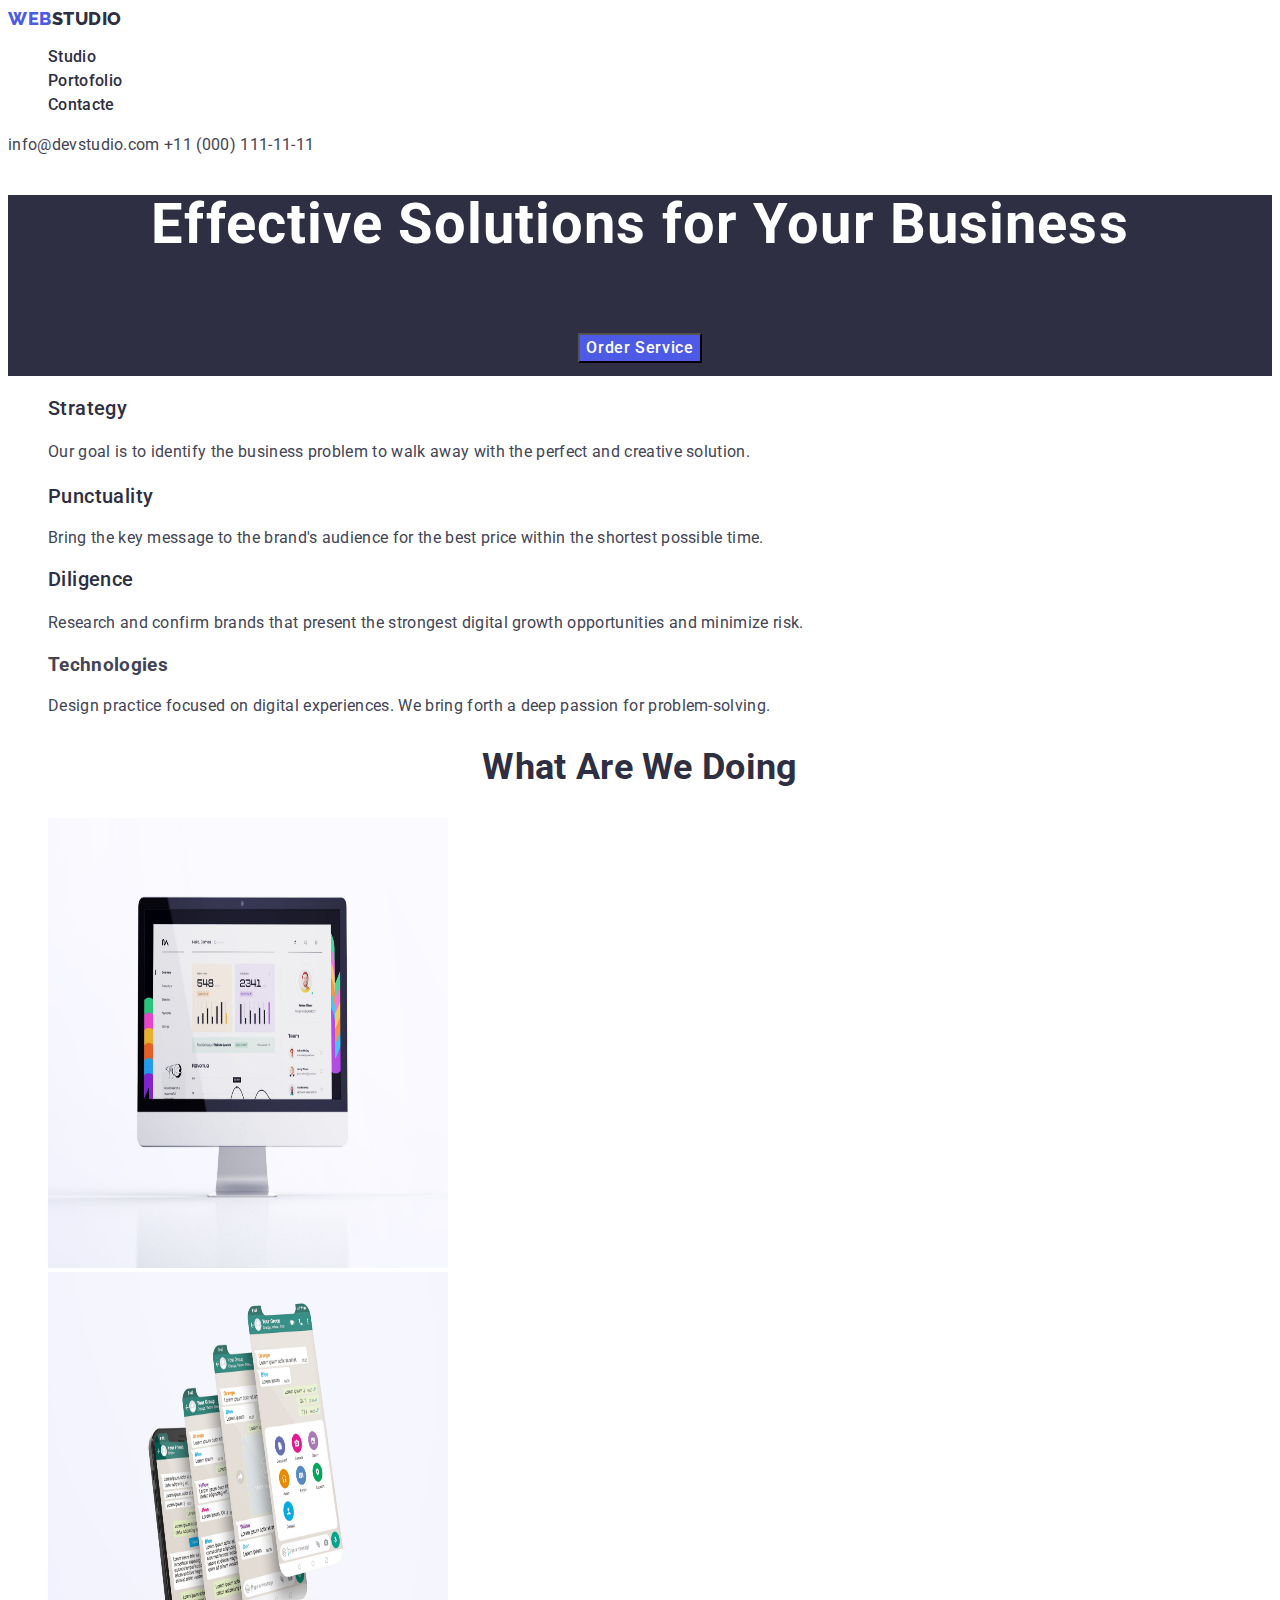
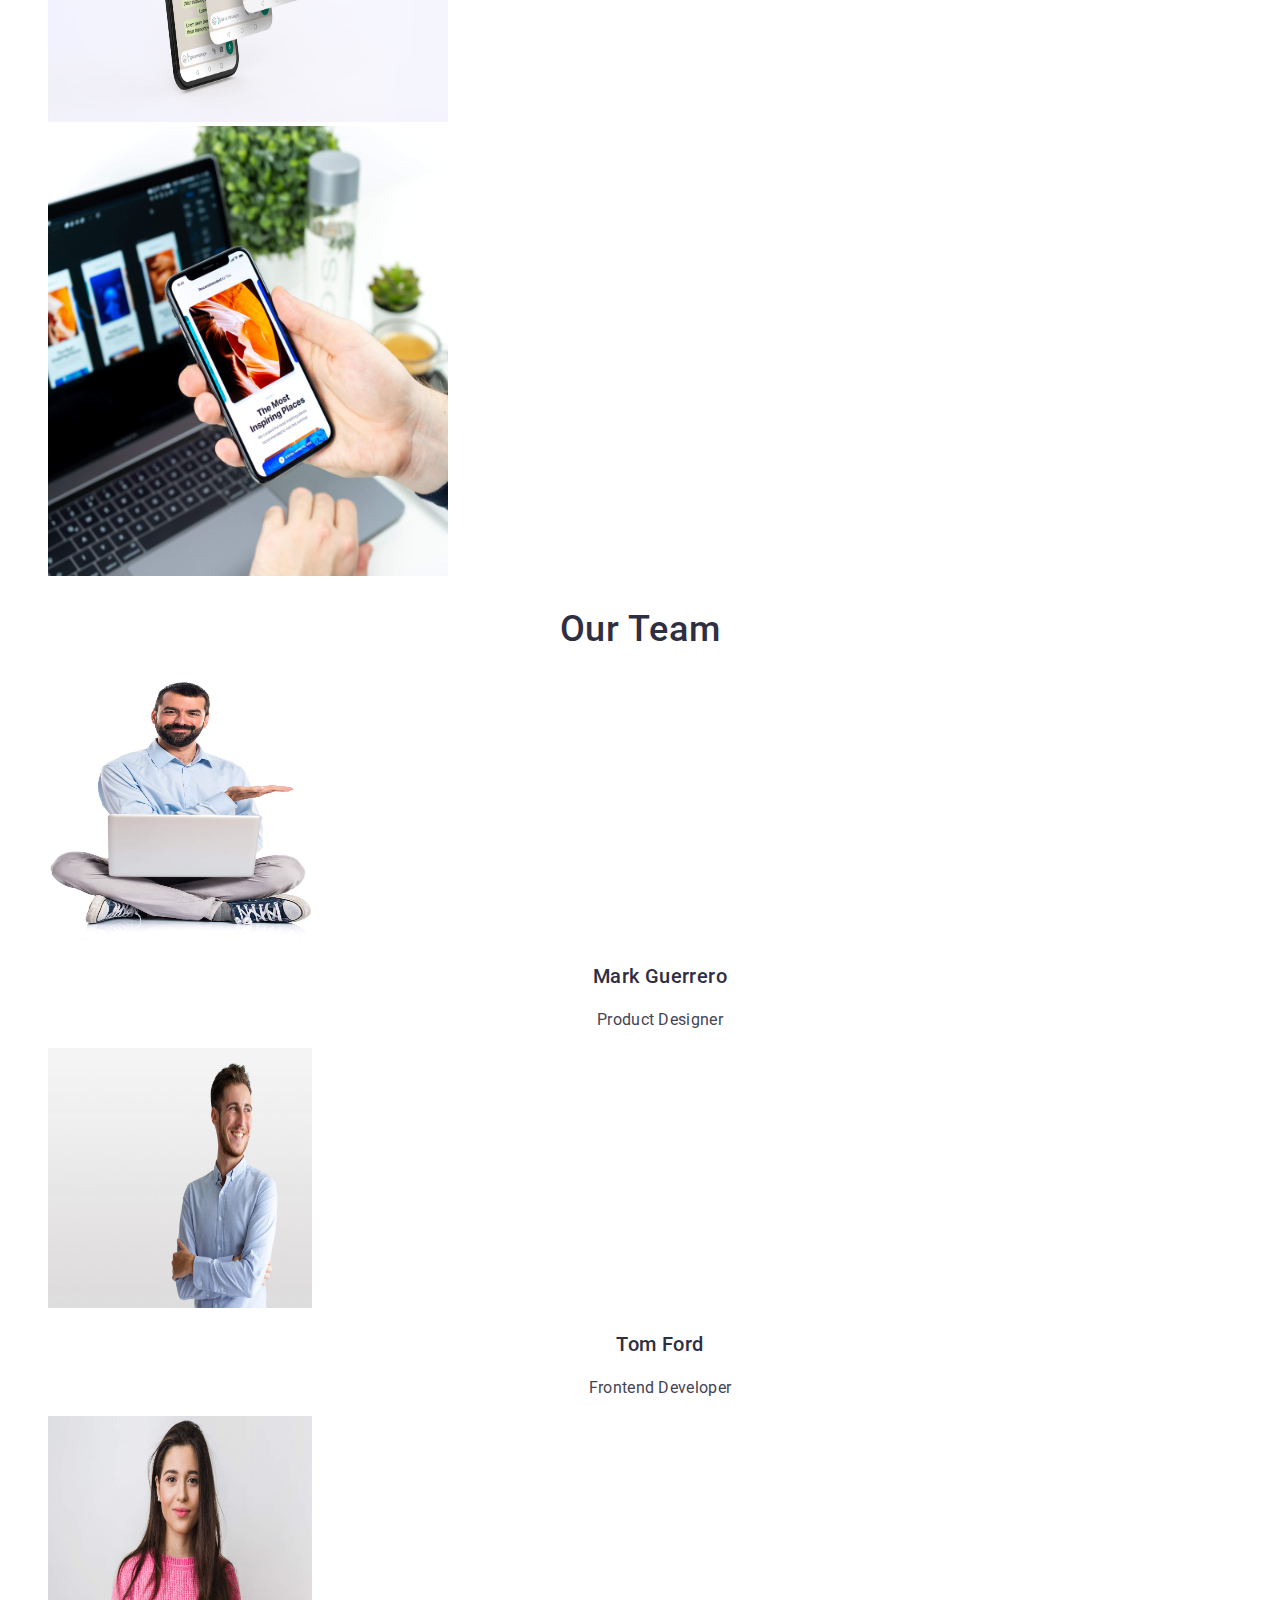
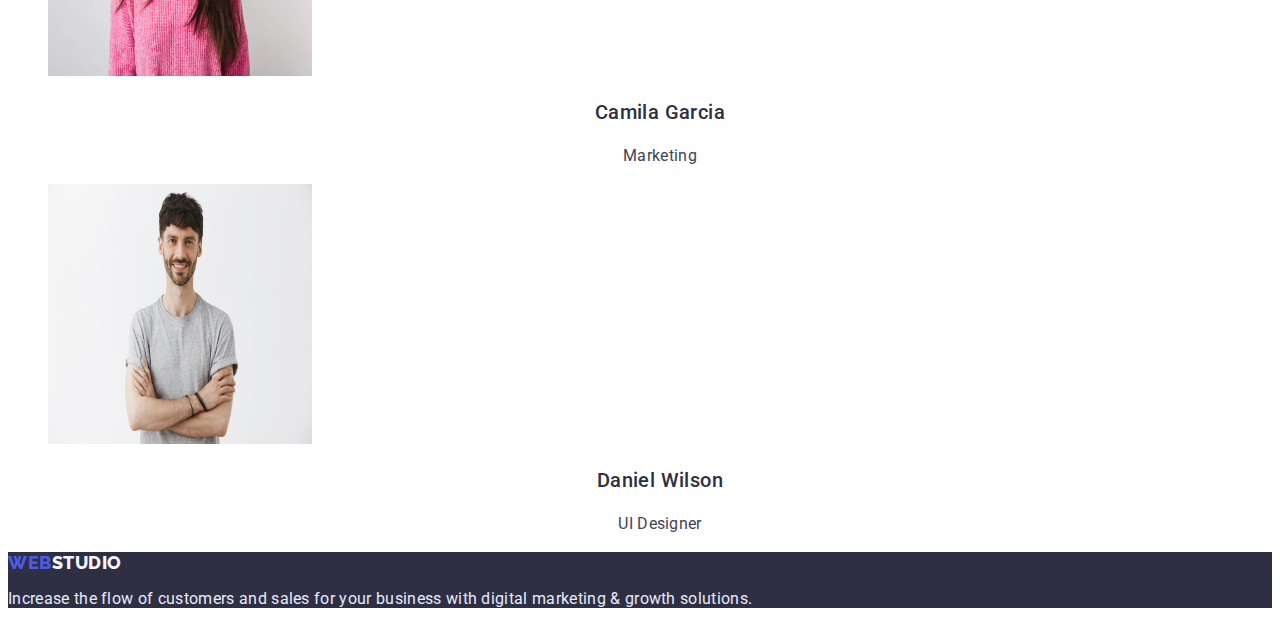
<file: index.html>
<!DOCTYPE html>
<html lang="en">
<head>
    <meta charset="UTF-8">
    <meta name="viewport" content="width=device-width, initial-scale=1.0">
    <title>STUDIO</title>
    <link rel="preconnect" href="https://fonts.googleapis.com" />
    <link rel="preconnect" href="https://fonts.gstatic.com" crossorigin />
    <link
      href="https://fonts.googleapis.com/css2?family=Raleway:wght@800&family=Roboto:wght@400;500;700;900&display=swap"
      rel="stylesheet"
    />
    <link rel="stylesheet" href="./css/styles.css" />
</head>
<body>
    <!-- Header-ul paginii -->
    <header class="header">
        <!--Logoul-->
        <a class="header-logo link" href="./index.html">
            WEB <span>STUDIO</span>
        </a>
        <!-- Nav-barul din partea superioară a paginii -->
        <nav>
            <!-- Link-urile spre celelalte pagini -->
            <ul class="header list">
                <li class="header-studio"><a class="header-studio link" href="./index.html">Studio</a></li>
                <li class="header-studio"><a class="header-studio link" href="./portofolio.html">Portofolio</a></li>
                <li class="header-studio"><a class="header-studio link" href="./contacte.html">Contacte</a></li>
            </ul>
        </nav>
        <!-- Sectiunea contacte -->
        <address class="address-list">
            <span class="address list">
                <a class="address link" href="mailto:info@devstudio.com">info@devstudio.com</a>
            </span>
            <span class="address list">
                <a class="address link" href="tel:+110001111111">+11 (000) 111-11-11</a>
            </span>
        </address>
    </header>
    <!--Corpul paginii-->
    <main>
        <!--Sectiunea 1-->
        <section class="heading">
             <!-- Motto-ul și butonul pentru comenzi -->
             <h1 class="heading-caption">Effective Solutions for Your Business</h1>
             <button class="heading-btn" type="button">Order Service</button>
        </section>
        <!--Sectiunea 2-->
        <section class="hero">
            <!--Lista cu Principalele calitati ale firmei-->
            <ul class="hero list">
                <li>
                    <h3 class="hero-heading">Strategy</h3>
                    <p class="hero-paragraph">Our goal is to identify the business problem to walk away with the perfect and creative solution.</p>
                </li>
                <li>
                    <h3 class="hero-heading">Punctuality</h3>
                    <p>Bring the key message to the brand's audience for the best price within the shortest possible time.</p>
                </li>
                <li>
                    <h3 class="hero-heading">Diligence</h3>
                    <p class="hero-paragraph">Research and confirm brands that present the strongest digital growth opportunities and minimize risk.</p>
                </li>
                <li>
                    <h3>Technologies</h3>
                    <p class="hero-paragraph">Design practice focused on digital experiences. We bring forth a deep passion for problem-solving.</p>
                </li>
            </ul>
        </section>
        <!--Sectiunea 3-->
        <section>
            <!-- titlul secțiunii -->
            <h2 class="headline">What are we doing</h2>
            <!--Lista cu imaginile ce prezinta produsele-->
            <ul class="main-photo list">
                <li>
                    <img src="./images/product1.jpg" alt="Aplicații web pentru desktop" width="400" height="450">
                </li>
                <li>
                    <img src="./images/product2.jpg" alt="Aplicații web pentru mobil" width="400" height="450">
                </li>
                <li>
                    <img src="./images/product3.jpg" alt="Aplicații web multiplatfotmă" width="400" height="450">
                </li>
            </ul>
        </section>
        <!--Sectiunea 4-->
        <section>
            <h2 class="subtitle">Our Team</h2>
            <!-- Carusel cu imagini -->
            <ul class="main-persone list">
                <li>
                    <article>
                        <img src="./images/mt1.jpg" alt="Membru echipă" width="264" height="260">
                        <div>
                            <p class="subtitle-name">Mark Guerrero</p>
                            <p class="subtitle-paragraph">Product Designer</p>
                        </div>
                    </article>
                </li>
                <li>
                    <article>
                        <img src="./images/mt2.jpg" alt="Membru echipă" width="264" height="260">
                        <div>
                            <p class="subtitle-name">Tom Ford</p>
                            <p class="subtitle-paragraph">Frontend Developer</p>
                        </div>
                    </article>
                </li>
                <li>
                    <article>
                        <img src="./images/mt3.jpg" alt="Membru echipă" width="264" height="260">
                        <div>
                            <p class="subtitle-name">Camila Garcia</p>
                            <p class="subtitle-paragraph">Marketing</p>
                        </div>
                    </article>
                </li>
                <li>
                    <article>
                        <img src="./images/mt4.jpg" alt="Membru echipă" width="264" height="260">
                        <div>
                            <p class="subtitle-name">Daniel Wilson</p>
                            <p class="subtitle-paragraph">UI Designer</p>
                        </div>
                    </article>
                </li>
            </ul>   
        </section>
    </main>
    <!--Subsolul paginii-->
    <footer class="footer">
        <!-- Logo -->
        <a class="footer-logo link" href="./index.html">
            WEB <span class="footer-logo-studio">STUDIO</span>
        </a>
        <!--Deziderat-->
        <p class="footer-text">Increase the flow of customers and sales for your business with digital marketing & growth solutions.</p>
    </footer>
</body>
</html>
</file>
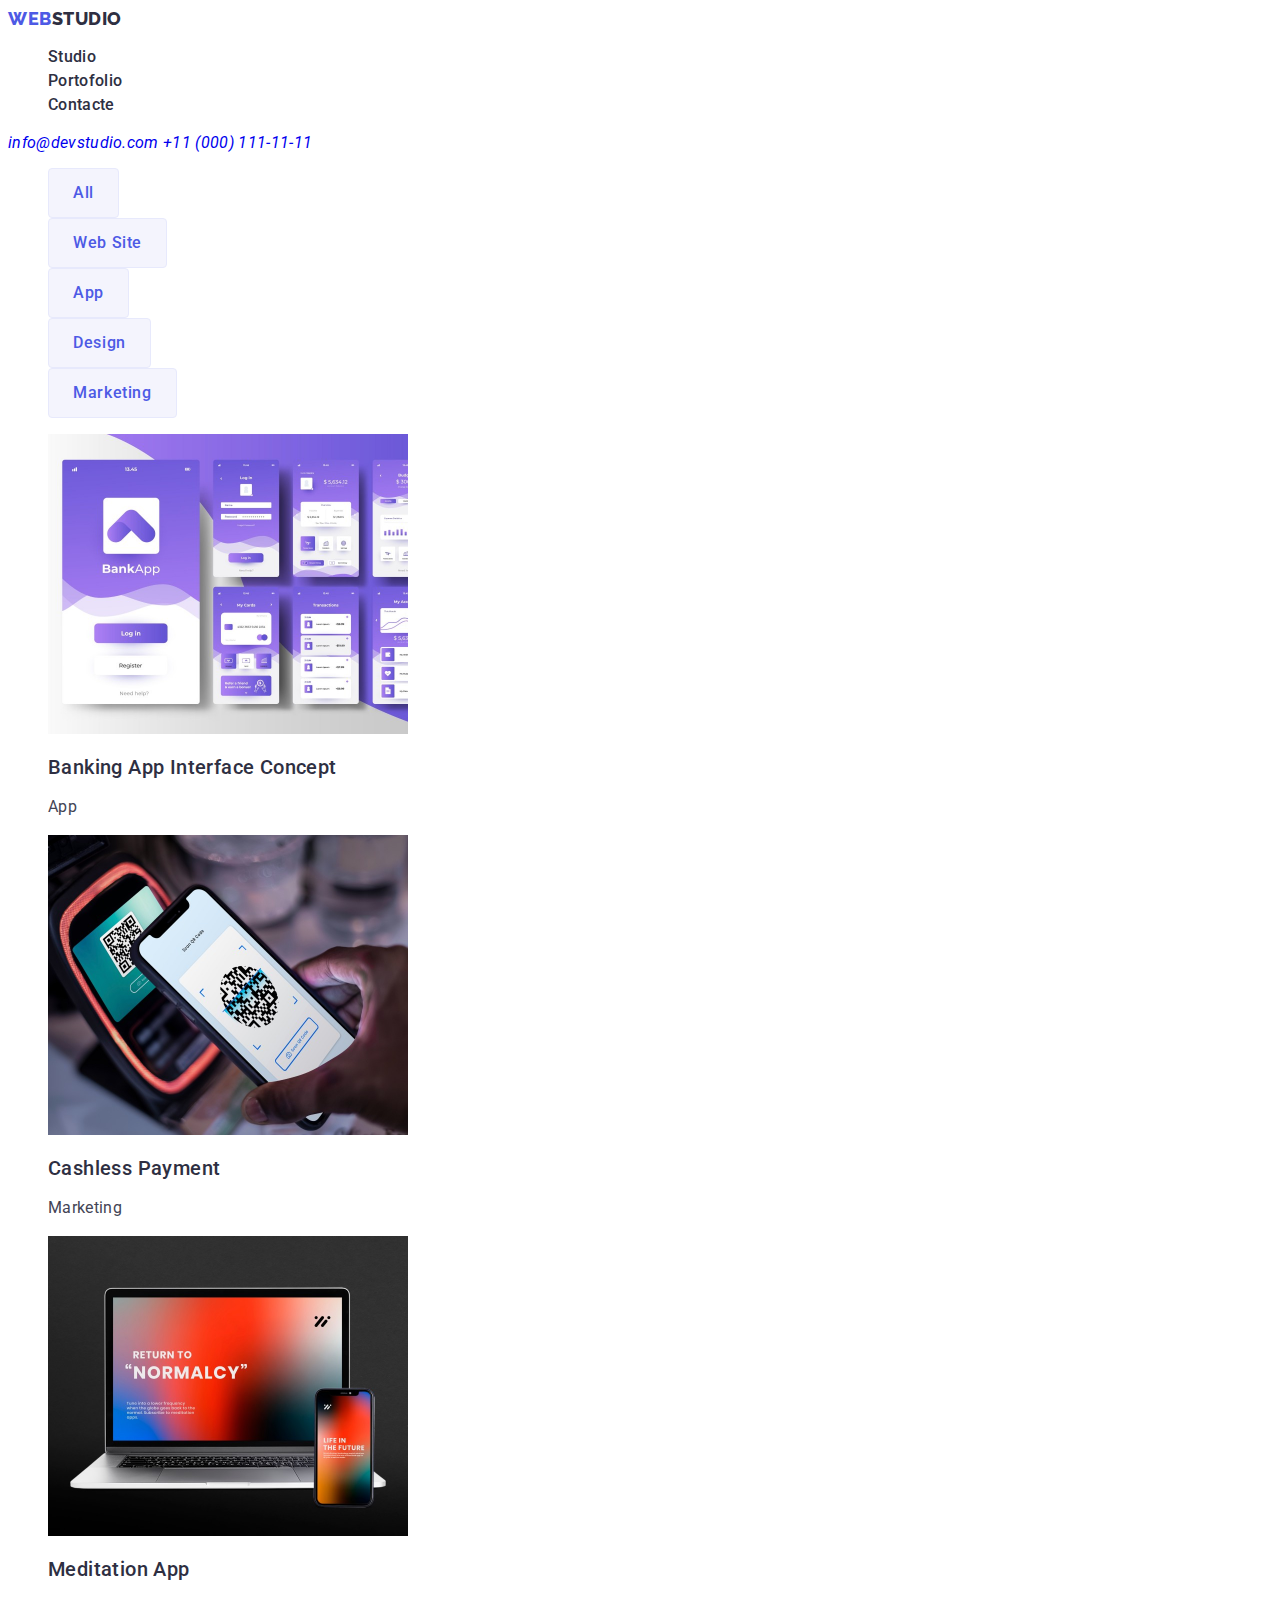
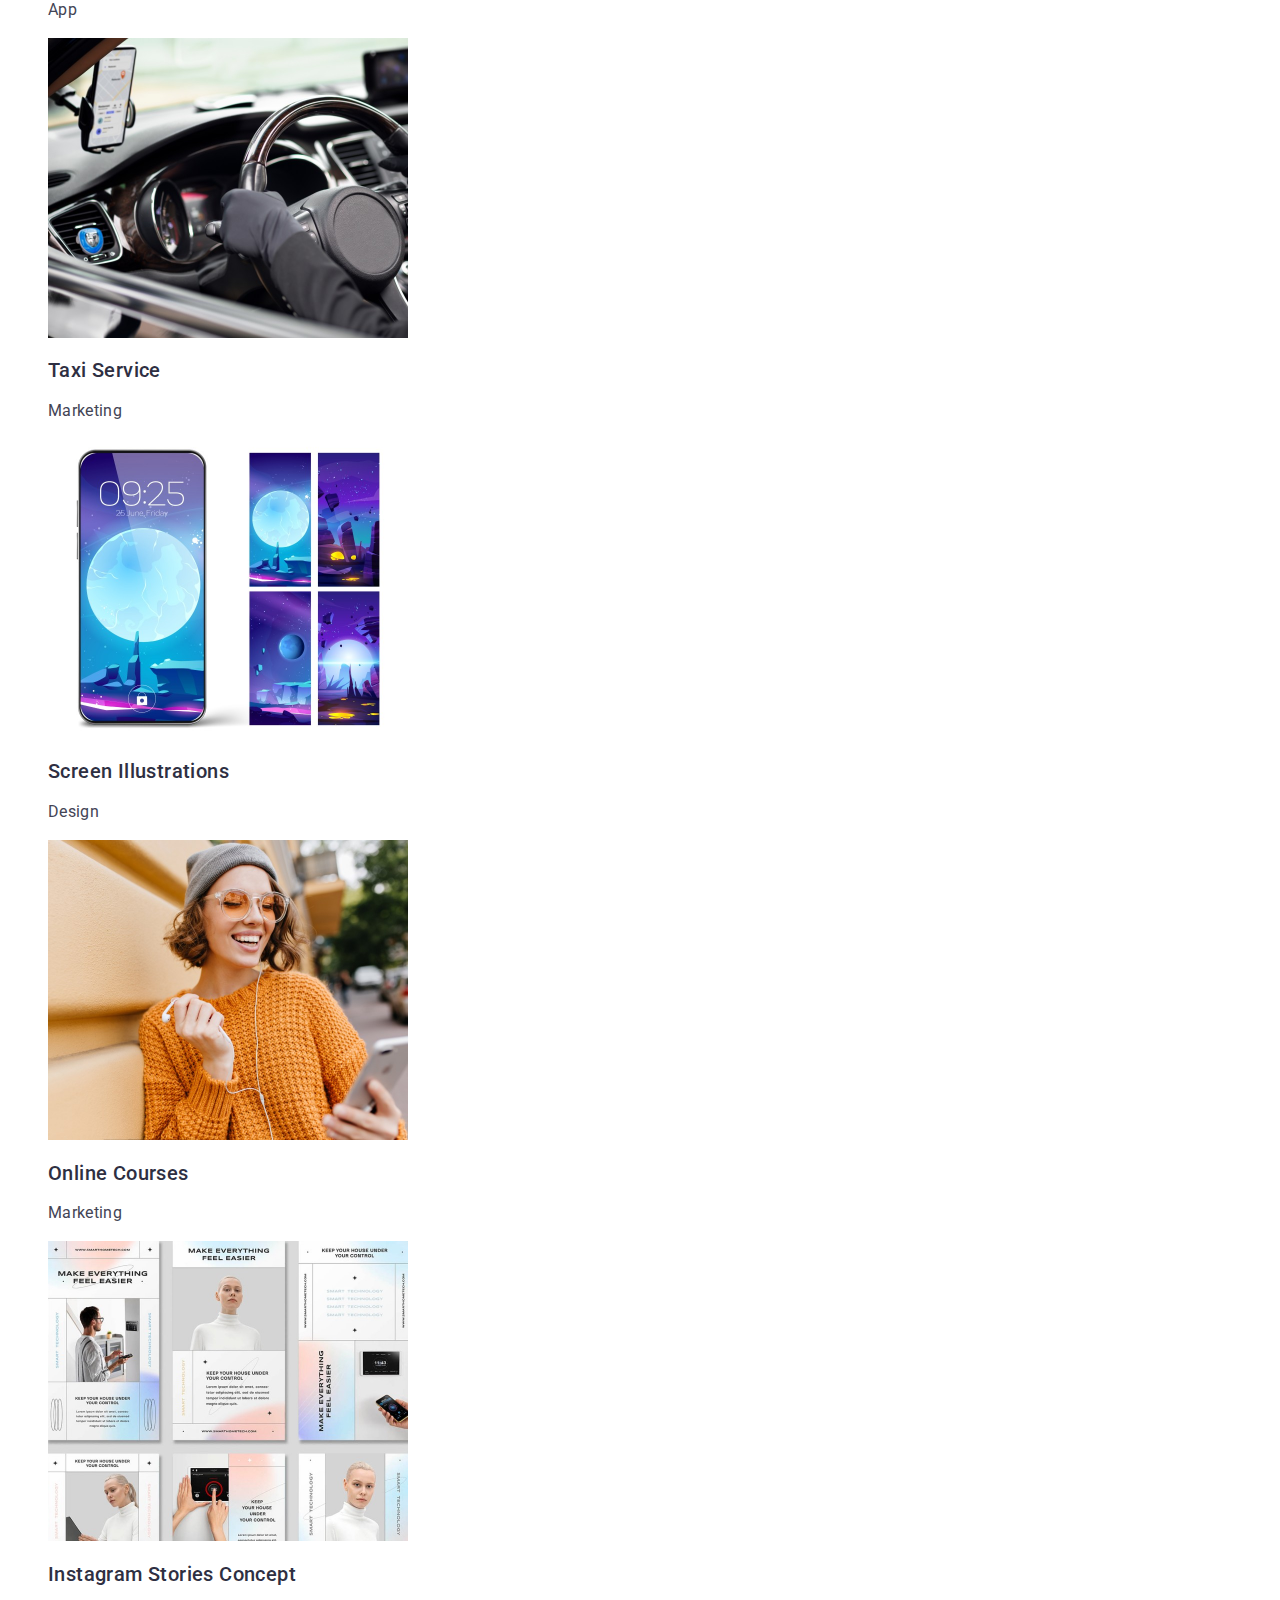
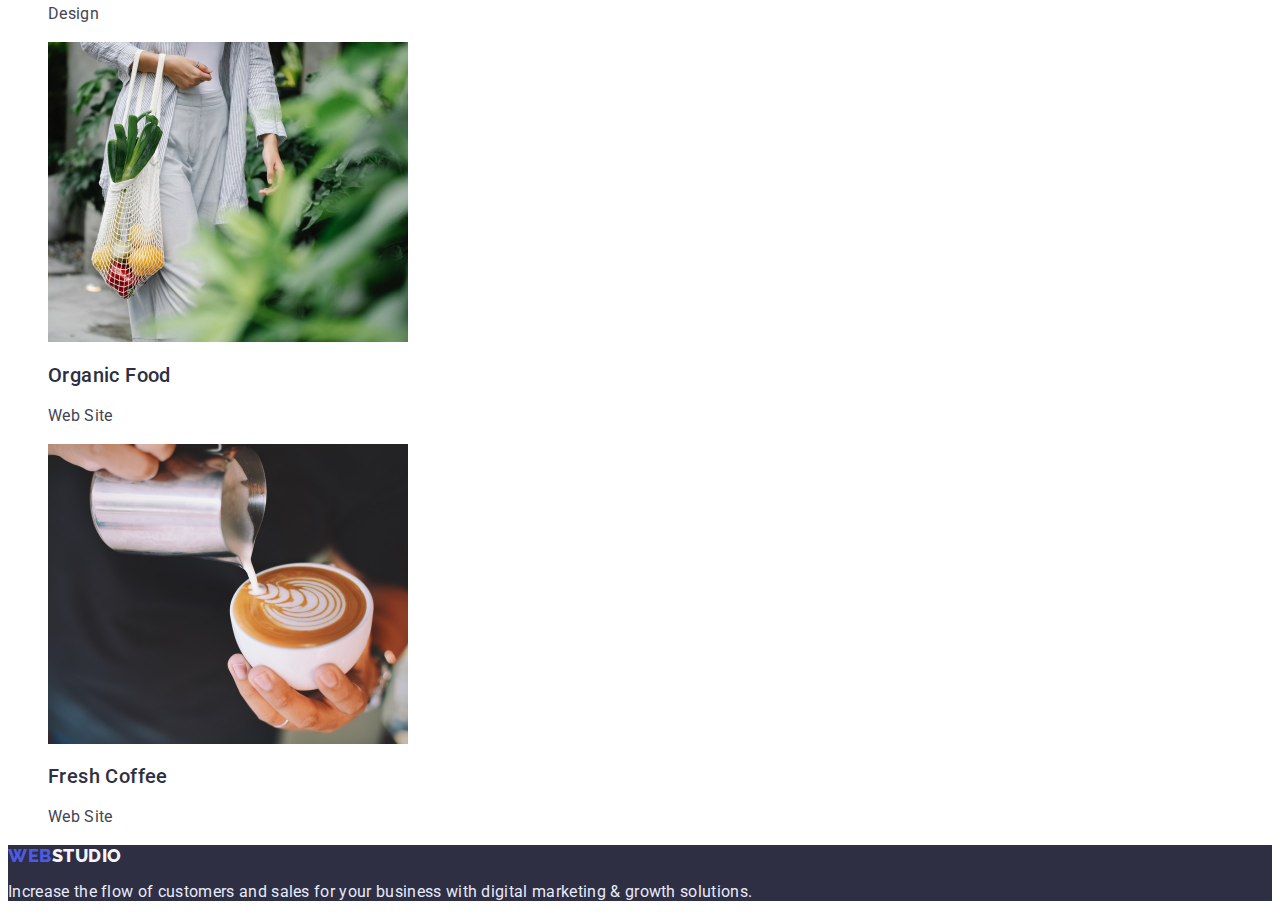
<file: portofolio.html>
<!DOCTYPE html>
<html lang="en">
<head>
    <meta charset="UTF-8">
    <meta name="viewport" content="width=device-width, initial-scale=1.0">
    <title>Studio Portofolio</title>
    <link rel="preconnect" href="https://fonts.googleapis.com" />
    <link rel="preconnect" href="https://fonts.gstatic.com" crossorigin />
    <link
      href="https://fonts.googleapis.com/css2?family=Raleway:wght@800&family=Roboto:wght@400;500;700;900&display=swap"
      rel="stylesheet"
    />
    <link rel="stylesheet" href="./css/styles.css" />
</head>
<body>
    <!-- Header-ul paginii -->
    <header class="header">
        <!--Logoul-->
        <a class="header-logo link" href="./index.html">
            WEB <span>STUDIO</span>
        </a>
        <!-- Nav-barul din partea superioară a paginii -->
        <nav>
            <!-- Link-urile spre celelalte pagini -->
            <ul class="header list" >
                <li class="header-studio" ><a class="header-studio link" href="./index.html">Studio</a></li>
                <li class="header-studio" ><a class="header-studio link" href="./portofolio.html">Portofolio</a></li>
                <li class="header-studio" ><a class="header-studio link" href="./contacte.html">Contacte</a></li>
            </ul>
        </nav>
        <!-- Sectiunea contacte -->
        <address class="adress-list">
            <span class="adress list">
                <a class="adress link" href="mailto:info@devstudio.com">info@devstudio.com</a>
            </span>
            <span class="adress list">
                <a class="adress link" href="tel:+110001111111">+11 (000) 111-11-11</a>
            </span>
        </address>
    </header>
    <!--Corpul paginii-->
    <main>
        <ul class="section list">
            <li><button class="aside-btn" type="button">All</button></li>
            <li><button class="aside-btn" type="button">Web Site</button></li>
            <li><button class="aside-btn" type="button">App</button></li>
            <li><button class="aside-btn" type="button">Design</button></li>
            <li><button class="aside-btn" type="button">Marketing</button></li>
          </ul>
  
          <ul class="main list">
            <li>
              <a class="main-list link" href=""
                ><img src="./images/img1.jpg" alt="bankapp" width="360" />
                <h2 class="main-list-title">Banking App Interface Concept</h2>
                <p class="main-list-app">App</p>
              </a>
            </li>
  
            <li>
              <a class="main-list link" href=""
                ><img src="./images/img2.jpg" alt="telephone" width="360" />
                <h2 class="main-list-title">Cashless Payment</h2>
                <p class="main-list-app">Marketing</p>
              </a>
            </li>
  
            <li>
              <a class="main-list link" href=""
                ><img src="./images/img3.jpg" alt="laptop" width="360" />
                <h2 class="main-list-title">Meditation App</h2>
                <p class="main-list-app">App</p>
              </a>
            </li>
  
            <li>
              <a class="main-list link" href=""
                ><img src="./images/img4.jpg" alt="helm" width="360" />
                <h2 class="main-list-title">Taxi Service</h2>
                <p class="main-list-app">Marketing</p>
              </a>
            </li>
  
            <li>
              <a class="main-list link" href=""
                ><img src="./images/img5.jpg" alt="telephone" width="360" />
                <h2 class="main-list-title">Screen Illustrations</h2>
                <p class="main-list-app">Design</p>
              </a>
            </li>
  
            <li>
              <a class="main-list link" href=""
                ><img src="./images/img6.jpg" alt="courses" width="360" />
                <h2 class="main-list-title">Online Courses</h2>
                <p class="main-list-app">Marketing</p>
              </a>
            </li>
  
            <li>
              <a class="main-list link" href=""
                ><img src="./images/img7.jpg" alt="stories" width="360" />
                <h2 class="main-list-title">Instagram Stories Concept</h2>
                <p class="main-list-app">Design</p>
              </a>
            </li>
  
            <li>
              <a class="main-list link" href=""
                ><img src="./images/img8.jpg" alt="food" width="360" />
                <h2 class="main-list-title">Organic Food</h2>
                <p class="main-list-app">Web Site</p>
              </a>
            </li>
  
            <li>
              <a class="main-list link" href=""
                ><img src="./images/img9.jpg" alt="coffee" width="360" />
                <h2 class="main-list-title">Fresh Coffee</h2>
                <p class="main-list-app">Web Site</p>
              </a>
            </li>
          </ul>
    </main>
    <!--Subsolul paginii-->
    <footer class="footer">
        <!-- Logo -->
        <a class="footer-logo link" href="./index.html">
            WEB <span>STUDIO</span>
        </a>
        <!--Deziderat-->
        <p class="footer-text" >Increase the flow of customers and sales for your business with digital marketing & growth solutions.</p>
    </footer>
</body>
</html>
</file>
<file: css/styles.css>
:root {
    --iris: #4D5AE5;
    --ocean: #404BBF;
    --navy-blue: #2E2F42;
    --green: #31D0AA;
    --slate: #434455;
    --light-slate: #8E8F99;
    --cornflower: #E7E9FC;
    --cloud: #F4F4FD;
    --dairy: #FCFCFC;
    --white: #ffffff;
  }

body {
    font-family: "Roboto", sans-serif;
    color: var(--slate);
    background-color: var(--white);
    letter-spacing: 0.02em;
  }

  .link {
    text-decoration: none;
  }

  ul {
    list-style: none;
  }

  /* Header */
 
.header {
    list-style: none;
  }
  
  /* Logo */
  .header-logo {
    font-family: "Raleway", sans-serif;
    font-style: normal;
    font-weight: 800;
    font-size: 18px;
    line-height: 1.17;
    display: flex;
    align-items: center;
    letter-spacing: 0.03em;
    text-transform: uppercase;
    color: var(--iris);
  }

  .header-logo span {
    font-size: 18px;
    line-height: 1.17;
    color: var(--navy-blue);
  }

  .header {
    list-style: none;
  }
  
  .header .list {
    list-style: none;
  }

  .link {
    text-decoration: none;
  }
  
  .header-studio .link {
    list-style: none;
    font-weight: 500;
    font-size: 16px;
    line-height: 1.5;
    letter-spacing: 0.02em;
    list-style: none;
    text-decoration: none;
    color: var(--navy-blue);
  }

  .header-studio .link:hover,
.header-studio .link:focus {
  color: var(--ocean);
}

.address-list {
  font-style: normal;
}

.address .link {
  font-style: normal;
  font-weight: 400;
  font-size: 16px;
  line-height: 1.5;
  letter-spacing: 0.02em;
  color: var(--slate);
  text-decoration: none;
}

.address .link:hover,
.address .link:focus {
  color: var(--ocean);
}

/* Meniu portofoliu */
.heading-caption {
    font-weight: 700;
    font-size: 56px;
    line-height: 1.07;
    text-align: center;
    letter-spacing: 0.02em;
    color: var(--white);
  }
  
  .heading {
    background: #2e2f42;
    font-weight: 700;
    text-align: center;
    font-size: 56px;
    line-height: 1.5;
    letter-spacing: 0.02em;
    color: var(--white);
  }
  
  .heading-btn {
    font-family: "Roboto", sans-serif;
    background: var(--iris);
  
    color: var(--white);
    cursor: pointer;
    line-height: 1.5;
    letter-spacing: 0.04em;
    font-weight: 500;
    font-size: 16px;
  }
  
  .heading-btn:hover,
  .heading-btn:focus {
    background: var(--ocean);
  }

  .aside-btn {
    font-family: "Roboto", sans-serif;
    font-weight: 500;
    font-size: 16px;
    line-height: 1.5;
    letter-spacing: 0.04em;
    cursor: pointer;
    padding: 12px 24px;
    background: var(--cloud);
    border: 1px solid var(--cornflower);
    border-radius: 4px;
    color: var(--iris);
  }
  
  .aside-btn:hover,
  .aside-btn:focus {
    background: var(--ocean);
    color: var(--white);
  }
  
  .hero-heading {
    font-weight: 500;
    font-size: 20px;
    line-height: 1.2;
    letter-spacing: 0.02em;
    color: var(--navy-blue);
  }
  
  .hero-paragraph {
    line-height: 1.5;
  }
  
  .headline {
    font-weight: 700;
    font-size: 36px;
    line-height: 1.11;
    text-align: center;
    text-transform: capitalize;
    color: var(--navy-blue);
  }
  
  .subtitle {
    font-weight: 500;
    font-size: 36px;
    line-height: 1.11;
    text-align: center;
    letter-spacing: 0.02em;
    text-transform: capitalize;
    color: var(--navy-blue);
  }
  
  .subtitle-paragraph {
    font-weight: 400;
    font-size: 16px;
    line-height: 1.5;
    text-align: center;
    letter-spacing: 0.02em;
    color: var(--slate);
  }
  
  .subtitle-name {
    font-weight: 500;
    font-size: 20px;
    line-height: 1.2;
    text-align: center;
    letter-spacing: 0.02em;
    color: var(--navy-blue);
  }
  
  .main-list-link {
    text-decoration: none;
  }
  
  .main-list-title {
    font-weight: 500;
    font-size: 20px;
    line-height: 1.2;
    letter-spacing: 0.02em;
    color: var(--navy-blue);
  }

  .main-list-app {
    font-size: 16px;
    line-height: 1.5;
    letter-spacing: 0.02em;
    color: var(--slate);
  }
  
  .main-photo .list {
    width: 264px;
    height: 260px;
    background: var(--white);
    mix-blend-mode: normal;
    letter-spacing: 0.02em;
    flex: none;
    order: 0;
    flex-grow: 0;
  }

  .footer-studio {
    color: var(--cloud);
  }
  
  .footer {
    background: var(--navy-blue);
  }
  .footer-text {
    color: var(--cornflower);
  }

  .footer-logo {
    font-family: "Raleway", sans-serif;
    font-style: normal;
    font-weight: 800;
    font-size: 18px;
    line-height: 1.17;
    display: flex;
    align-items: center;
    letter-spacing: 0.03em;
    text-transform: uppercase;
    color: var(--iris);
  }

  .footer-logo span {
    font-size: 18px;
    line-height: 1.17;
    color: var(--cloud);
  }
</file>
